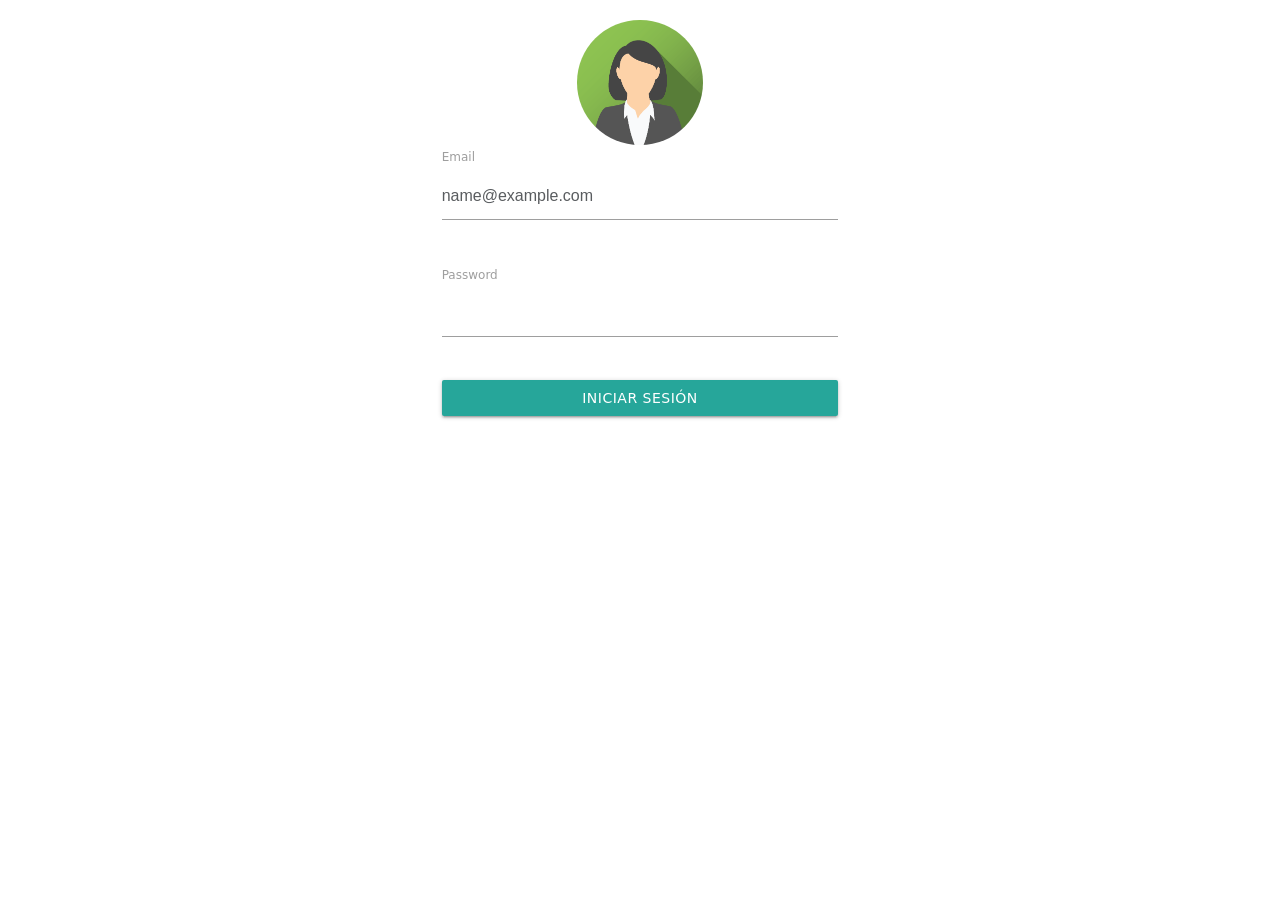
<file: index.html>
<!DOCTYPE html>
<html lang="en">

<head>
    <meta charset="UTF-8">
    <meta http-equiv="X-UA-Compatible" content="IE=edge">
    <meta name="viewport" content="width=device-width, initial-scale=1.0">
    <meta name="description" content="">
    <meta name="author" content="">

    <link rel="stylesheet" href="css/estilo.css">

    <link href="https://cdn.jsdelivr.net/npm/bootstrap@5.1.3/dist/css/bootstrap.min.css" rel="stylesheet" integrity="sha384-1BmE4kWBq78iYhFldvKuhfTAU6auU8tT94WrHftjDbrCEXSU1oBoqyl2QvZ6jIW3" crossorigin="anonymous">

    <!-- Compiled and minified CSS -->
    <link rel="stylesheet" href="https://cdnjs.cloudflare.com/ajax/libs/materialize/1.0.0/css/materialize.min.css">

    <!-- Compiled and minified JavaScript -->
    <script src="https://cdnjs.cloudflare.com/ajax/libs/materialize/1.0.0/js/materialize.min.js"></script>

    <!--Import Google Icon Font-->
    <link href="https://fonts.googleapis.com/icon?family=Material+Icons" rel="stylesheet">


    <title>Reto 3</title>
</head>

<!-- Inicio de sesión -->

<body>
    <div class="container-fluid">
        <!--Seccion de Login-->
        <section id="loginSection">
            <div class="form">
                <div class="row justify-content-center"></div>
                <div class="imgcontainer text-center">
                    <img src="img/img_avatar2.png" alt="Avatar" class="avatar rounded-circle img-fluid">
                </div>
            </div>
            <div class="row justify-content-center">
                <div class="col-4 mb-3">
                    <label for="emailInicio" class="form-label">Email</label>
                    <input type="email" class="form-control" id="emailInicio" placeholder="name@example.com" required maxlength="50" pattern=".+@+.+">
                </div>
            </div>
            <div class="row justify-content-center">
                <div class="col-4 mb-3">
                    <label for="contrasenaInicio" class="form-label">Password</label>
                    <input type="password" class="form-control" id="contrasenaInicio">
                </div>
            </div>
            <div class="row justify-content-center">
                <div class="col-4 mb-3 d-grid gap-2">
                    <button type="button" class="btn btn-success" id="login">Iniciar sesión</button>
                </div>
            </div>
            <!--
            <div class="row justify-content-center">
                <div class="col-4 mb-3 d-grid gap-2">
                    <p>¿No tienes cuenta?</p>
                    <button type="button" class="btn btn-outline-primary" data-bs-toggle="modal" data-bs-target="#modalUsuario" id="registerU">Crear usuario</button>
                </div>
            </div>
            -->
    </div>
    </div>
    </div>

    <!-- Modales-->

    <!-- Modales Usuario-->
    <div class="modal fade" id="modalUsuario" tabindex="-1" aria-labelledby="modalUsuarioLabel" aria-hidden="true">
        <div class="modal-dialog">
            <div class="modal-content">
                <div class="modal-header">
                    <h5 class="modal-title" id="modalUsuarioLabel">Ingrese los datos del nuevo usuario</h5>
                    <button type="button" class="btn-close" data-bs-dismiss="modal" aria-label="Close"></button>
                </div>
                <div class="modal-body">

                    <div class="row justify-content-center">
                        <div class="mb-3">
                            <label for="idUser" class="form-label">Identificación:</label>
                            <input type="number" id="idUser" class="form-control" placeholder="identificación">
                        </div>
                    </div>

                    <div class="row justify-content-center">
                        <div class="mb-3">
                            <label for="nameU" class="form-label">Nombres:</label>
                            <input type="text" class="form-control" id="nameU" placeholder="Nombres">
                        </div>
                    </div>
                    <!--
                    <div class="row justify-content-center">
                        <div class="mb-3">
                            <label for="birthDay" class="form-label">Día de nacimiento:</label>:</label>
                            <input type="date" class="form-control" id="birthDay" placeholder="Día de nacimiento">
                        </div>
                    </div>

                    <div class="row justify-content-center">
                        <div class="mb-3">
                            <label for="monthBirth" class="form-label">Mes de nacimiento:</label>
                            <input type="date" class="form-control" id="monthBirth" placeholder="Mes de nacimiento">
                        </div>
                    </div>
                    -->
                    <div class="row justify-content-center">
                        <div class="mb-3">
                            <label for="address" class="form-label">Dirección:</label>
                            <input type="text" class="form-control" id="address" placeholder="Dirección de residencia">
                        </div>
                    </div>

                    <div class="row justify-content-center">
                        <div class="mb-3">
                            <label for="cellPhone" class="form-label">Celular:</label>
                            <input type="number" class="form-control" id="cellPhone" placeholder="Numero de celular">
                        </div>
                    </div>

                    <div class="row justify-content-center">
                        <div class="mb-3">
                            <label for="email" class="form-label">Email:</label>
                            <input type="email" class="form-control" id="email" placeholder="name@example.com">
                        </div>
                    </div>

                    <div class="row justify-content-center">
                        <div class="mb-3">
                            <label for="contrasena" class="form-label">Clave:</label>
                            <input type="password" class="form-control" id="contrasena" placeholder="Password">
                        </div>
                    </div>
                    <div class="row justify-content-center">
                        <div class="mb-3">
                            <label for="contrasena2" class="form-label" onchange="">Confirmar password:</label>
                            <input type="password" class="form-control" id="contrasena2" placeholder="Confirmar password">
                        </div>
                    </div>

                    <div class="row justify-content-center">
                        <div class="mb-3">
                            <label for="zone" class="form-label">Zona:</label>
                            <select class="form-control" id="zone"></select>
                        </div>
                    </div>

                    <div class="row justify-content-center">
                        <div class="mb-3">
                            <label for="type" class="form-label">Tipo:</label>
                            <select class="form-control" id="type"></select>
                        </div>
                    </div>


                    <!-- <div class="alert alert-danger alert-dismissible fade show" id="alertaContrasena"></div> -->
                </div>
                <div class="modal-footer">
                    <button type="button" class="btn btn-secondary" data-bs-dismiss="modal" id="btnCerrar">Cerrar</button>
                    <button type="button" class="btn btn-primary" id="createU">Crear</button>
                </div>
            </div>
        </div>
    </div>



    <script src="https://code.jquery.com/jquery-3.6.0.js"></script>
    <script src="https://cdn.jsdelivr.net/npm/bootstrap@5.1.3/dist/js/bootstrap.bundle.min.js" integrity="sha384-ka7Sk0Gln4gmtz2MlQnikT1wXgYsOg+OMhuP+IlRH9sENBO0LRn5q+8nbTov4+1p" crossorigin="anonymous"></script>
    <script src="properties.js"></script>
    <script src="js/validations.js"></script>
    <script src="js/register.js"></script>


</body>

</html>
</file>
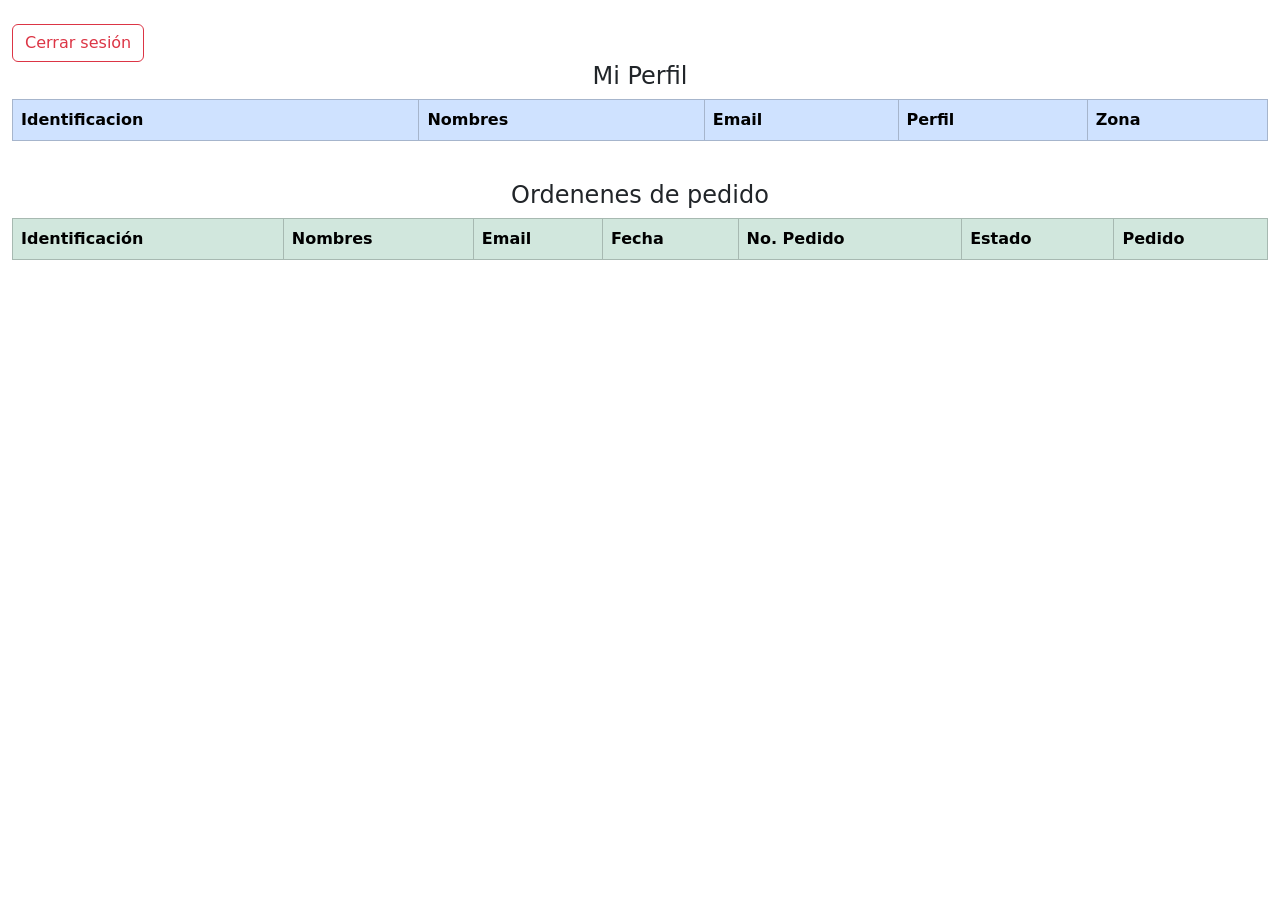
<file: pages/list.html>
<!DOCTYPE html>
<html lang="en">

<head>
    <meta charset="UTF-8">
    <meta http-equiv="X-UA-Compatible" content="IE=edge">
    <meta name="viewport" content="width=device-width, initial-scale=1.0">
    <title>Ordenes de pedido</title>
    <link href="https://cdn.jsdelivr.net/npm/bootstrap@5.1.3/dist/css/bootstrap.min.css" rel="stylesheet"
        integrity="sha384-1BmE4kWBq78iYhFldvKuhfTAU6auU8tT94WrHftjDbrCEXSU1oBoqyl2QvZ6jIW3" crossorigin="anonymous">

</head>

<body>
    <br />
    <div class="container-fluid">
        <div class="row">
            <div class="col-6">
                <button type="button" class="btn btn-outline-danger" id="btnLogout">Cerrar sesi&oacute;n</button>
            </div>
        </div>
        <!--Seccion de Perfil-->
        <section class="perfil">
            <div class="row text-center">
                <div class="col-12">
                    <h4 class="titulo">
                        Mi Perfil
                    </h4>
                </div>
            </div>
            <div class="row">
                <div class="col-12">
                    <table class="table table-striped table-hover table-bordered">
                        <thead>
                            <tr class="table-primary">
                                <th>Identificacion</th>
                                <th>Nombres</th>
                                <th>Email</th>
                                <th>Perfil</th>
                                <th>Zona</th>
                            </tr>
                        </thead>
                        <tbody id="contenidoPerfil">

                        </tbody>
                    </table>
                </div>
            </div>
        </section>
        <br />
        <!--Seccion de Ordenes de Pedido-->
        <section class="ordersP">
            <div class="row text-center">
                <div class="col-12">
                    <h4 class="titulo">
                        Ordenenes de pedido
                    </h4>
                </div>
            </div>
            <div class="row">
                <div class="col-12">
                    <table class="table table-striped table-hover table-bordered" id="ordersPT">
                        <thead>
                            <tr class="table-success">
                                <th>Identificación</th>
                                <th>Nombres</th>
                                <th>Email</th>
                                <th>Fecha</th>
                                <th>No. Pedido</th>
                                <th>Estado</th>
                                <th>Pedido</th>
                            </tr>
                        </thead>
                        <tbody>

                        </tbody>
                    </table>
                </div>
            </div>
        </section>
    </div>

    <!-- Seccion Detalle Ordenes Perfil-->
    <section class="perfilO" style="display:none;">
        <div class="row text-center">
            <div class="col-12">
                <h4 class="titulo">
                    Detalle Orden de Pedido
                </h4>
            </div>
        </div>
        <div class="row">
            <div class="col-12">
                <table class="table table-striped table-hover table-bordered" id="tablePO">
                    <thead>
                        <tr class="table-success">
                            <th>Fecha</th>
                            <th>No. Pedido</th>
                            <th>Estado</th>
                            <th>Cambiar Estado</th>
                            <th>Guardar</th>
                        </tr>
                    </thead>
                    <tbody id="bodyPO">

                    </tbody>
                </table>
            </div>
        </div>
    </section>


    <!-- Seccion de Detalle Ordenes -->
    <section class="ordersD" style="display:none;">
        <div class="row">
            <div class="col-12">
                <table class="table table-striped table-hover table-bordered" id="tableOrderD">
                    <thead>
                        <tr class="table-success">
                            <th>Foto</th>
                            <th>Nombre</th>
                            <th>Categoría</th>
                            <th>Descripción</th>
                            <th>Precio</th>
                            <th>Cantidad</th>
                            <th>Stock</th>
                        </tr>
                    </thead>
                    <tbody id="bodyOrderD">

                    </tbody>
                </table>
            </div>
        </div>
    </section>

    <script src="https://code.jquery.com/jquery-3.6.0.js"></script>
    <script src="https://cdn.jsdelivr.net/npm/bootstrap@5.1.3/dist/js/bootstrap.bundle.min.js"
        integrity="sha384-ka7Sk0Gln4gmtz2MlQnikT1wXgYsOg+OMhuP+IlRH9sENBO0LRn5q+8nbTov4+1p"
        crossorigin="anonymous"></script>
    <script src="../properties.js"></script>
    <script src="../js/list.js"></script>

</body>

</html>
</file>
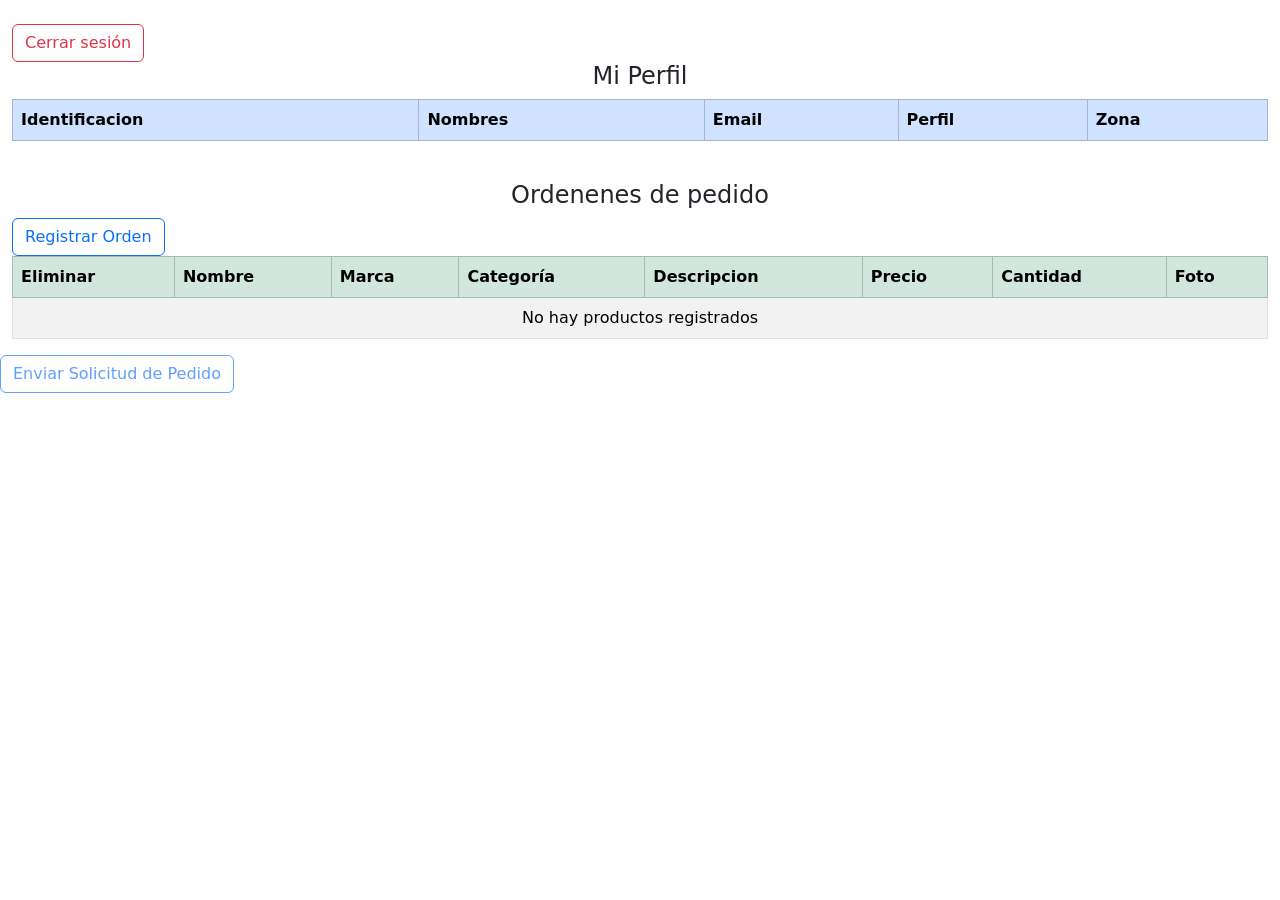
<file: pages/orders.html>
<!DOCTYPE html>
<html lang="en">

<head>
    <meta charset="UTF-8">
    <meta http-equiv="X-UA-Compatible" content="IE=edge">
    <meta name="viewport" content="width=device-width, initial-scale=1.0">
    <title>Ordenes de pedido</title>
    <link href="https://cdn.jsdelivr.net/npm/bootstrap@5.1.3/dist/css/bootstrap.min.css" rel="stylesheet"
        integrity="sha384-1BmE4kWBq78iYhFldvKuhfTAU6auU8tT94WrHftjDbrCEXSU1oBoqyl2QvZ6jIW3" crossorigin="anonymous">

</head>

<body>
    <div class="container-fluid">
        <br />
        <div class="row">
            <div class="col-6">
                <button type="button" class="btn btn-outline-danger" id="btnLogout">Cerrar sesi&oacute;n</button>
            </div>
        </div>
        <!--Seccion de Perfil-->
        <section class="perfil">
            <div class="row text-center">
                <div class="col-12">
                    <h4 class="titulo">
                        Mi Perfil
                    </h4>
                </div>
            </div>
            <div class="row">
                <div class="col-12">
                    <table class="table table-striped table-hover table-bordered">
                        <thead>
                            <tr class="table-primary">
                                <th>Identificacion</th>
                                <th>Nombres</th>
                                <th>Email</th>
                                <th>Perfil</th>
                                <th>Zona</th>
                            </tr>
                        </thead>
                        <tbody id="contenidoPerfil">

                        </tbody>
                    </table>
                </div>
            </div>
        </section>
        <br />
        <!--Seccion de Ordenes-->
        <section class="orders">
            <div class="row text-center">
                <div class="col-12">
                    <h4 class="titulo">
                        Ordenenes de pedido
                    </h4>
                </div>
            </div>
            <div class="row">
                <div class="col-6">
                    <button type="button" class="btn btn-outline-primary" data-bs-toggle="modal"
                        data-bs-target="#registrarOrden">Registrar Orden</button>
                </div>
            </div>
            <div class="row">
                <div class="col-12">
                    <table class="table table-striped table-hover table-bordered">
                        <thead>
                            <tr class="table-success">

                                <th>Eliminar</th>
                                <th>Nombre</th>
                                <th>Marca</th>
                                <th>Categoría</th>
                                <th>Descripcion</th>
                                <th>Precio</th>
                                <th>Cantidad</th>
                                <th>Foto</th>

                            </tr>
                        </thead>
                        <tbody id="bodyOrders">

                        </tbody>
                    </table>
                </div>
            </div>
        </section>
    </div>


    <!-- Modal Registrar Ordenes-->
    <div class="modal fade" id="registrarOrden" tabindex="-1" aria-labelledby="exampleModalLabel" aria-hidden="true">
        <div class="modal-dialog" style="max-width: 80% !important;">
            <div class="modal-content">
                <div class="modal-header">
                    <h5 class="modal-title" id="exampleModalLabel">Nueva Orden de Pedido</h5>
                    <button type="button" class="btn-close" data-bs-dismiss="modal" aria-label="Close"></button>
                </div>
                <div class="modal-body">
                    <div class="container-fluid">
                        <table class="table table-striped table-hover table-bordered">
                            <thead>
                                <tr class="table-warning">

                                    <th>Agregar</th>
                                    <th>Nombre</th>
                                    <th>Marca</th>
                                    <th>Categoría</th>
                                    <th>Descripcion</th>
                                    <th>Disponibilidad</th>
                                    <th>Precio</th>
                                    <th>Cantidad</th>
                                    <th>Foto</th>


                                </tr>
                            </thead>
                            <tbody id="listProducts">

                            </tbody>
                        </table>
                    </div>
                </div>
                <div class="modal-footer">
                    <button type="button" class="btn btn-secondary" data-bs-dismiss="modal">Close</button>
                    <!-- <button type="button" class="btn btn-primary">Save changes</button>-->
                </div>
            </div>
        </div>
    </div>

    <!-- Modal Orden Registrada-->
    <div class="row">
        <div class="col-6">
            <button type="button" class="btn btn-outline-primary" data-bs-toggle="modal" data-bs-target="#modalCod"
                id="registerO" disabled>Enviar Solicitud de Pedido</button>
        </div>
    </div>

    <div class="modal fade" id="modalCod" tabindex="-1" aria-labelledby="exampleModalLabel" aria-hidden="true">
        <div class="modal-dialog">
            <div class="modal-content">
                <div class="modal-header" >
                    <h4 class="modal-title" >Pedido Exitoso</h4>
                    <button type="button" class="btn-close" data-bs-dismiss="modal" aria-label="Close"></button>
                </div>
                <div class="modal-body"id="bodyCod">

                </div>
                <div class="modal-footer">
                    <button type="button" class="btn btn-secondary" data-bs-dismiss="modal">Close</button>
                    <!-- <button type="button" class="btn btn-primary">Save changes</button>-->
                </div>
            </div>
        </div>
    </div>
    <script src="https://code.jquery.com/jquery-3.6.0.js"></script>
    <script src="https://cdn.jsdelivr.net/npm/bootstrap@5.1.3/dist/js/bootstrap.bundle.min.js"
        integrity="sha384-ka7Sk0Gln4gmtz2MlQnikT1wXgYsOg+OMhuP+IlRH9sENBO0LRn5q+8nbTov4+1p"
        crossorigin="anonymous"></script>
    <script src="../properties.js"></script>
    <script src="../js/orders.js"></script>
</body>

</html>
</file>
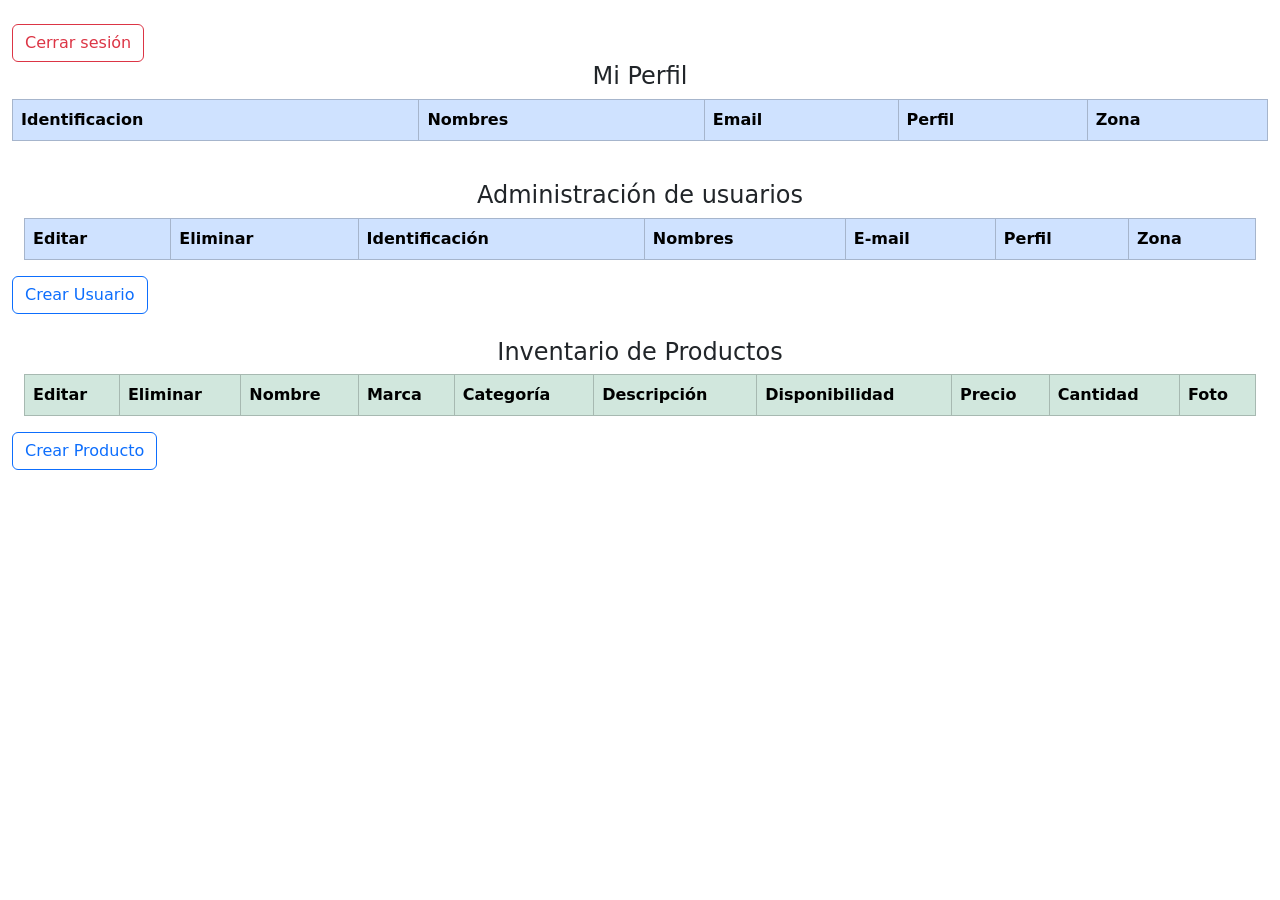
<file: pages/users.html>
<!DOCTYPE html>
<html lang="en">

<head>
    <meta charset="UTF-8">
    <meta http-equiv="X-UA-Compatible" content="IE=edge">
    <meta name="viewport" content="width=device-width, initial-scale=1.0">
    <title>Administración de usuarios</title>
    <link href="https://cdn.jsdelivr.net/npm/bootstrap@5.1.3/dist/css/bootstrap.min.css" rel="stylesheet"
        integrity="sha384-1BmE4kWBq78iYhFldvKuhfTAU6auU8tT94WrHftjDbrCEXSU1oBoqyl2QvZ6jIW3" crossorigin="anonymous">

</head>

<body>
    <br />
    <div class="container-fluid">
        <div class="row">
            <div class="col-6">
                <button type="button" class="btn btn-outline-danger" id="btnLogout">Cerrar sesi&oacute;n</button>
            </div>
        </div>

        <!--Seccion de Perfil-->
        <section class="perfil">
            <div class="row text-center">
                <div class="col-12">
                    <h4 class="titulo">
                        Mi Perfil
                    </h4>
                </div>
            </div>
            <div class="row">
                <div class="col-12">
                    <table class="table table-striped table-hover table-bordered">
                        <thead>
                            <tr class="table-primary">
                                <th>Identificacion</th>
                                <th>Nombres</th>
                                <th>Email</th>
                                <th>Perfil</th>
                                <th>Zona</th>
                            </tr>
                        </thead>
                        <tbody id="contenidoPerfil">

                        </tbody>
                    </table>
                </div>
            </div>
        </section>
        <br />

        <!--Seccion de Usuario-->
        <section class="users">
            <section class="tableUsers">
                <div class="row text-center">
                    <div class="col-12">
                        <h4 class="titulo">
                            Administración de usuarios
                        </h4>
                    </div>
                </div>
                <div class="container-fluid">
                    <div class="row">
                        <div class="col-12">
                            <table class="table table-striped table-hover table-bordered" id="tableUser">
                                <thead>


                                    <tr class="table-primary">

                                        <th>Editar</th>
                                        <th>Eliminar</th>
                                        <th>Identificación</th>
                                        <th>Nombres</th>
                                        <!--
                                        <th>Día de cumpleaños</th>
                                        <th>Mes de cumpleaños</th>
                                    -->
                                        <th>E-mail</th>
                                        <th>Perfil</th>
                                        <th>Zona</th>

                                    </tr>

                                </thead>
                                <tbody>

                                </tbody>
                            </table>
                        </div>
                    </div>
                </div>


                <div class="row">
                    <div class="col-6">
                        <button type="button" class="btn btn-outline-primary" data-bs-toggle="modal"
                            data-bs-target="#modalUser" id="registerU">Crear Usuario</button>
                    </div>
                </div>
            </section>


            <!-- Modal Registro Usuario-->
            <section class="ModalReUsers">
                <div class="modal fade" id="modalUser" tabindex="-1" aria-labelledby="modalUserioLabel"
                    aria-hidden="true">
                    <div class="modal-dialog">
                        <div class="modal-content">
                            <div class="modal-header">
                                <h5 class="modal-title" id="modalUsuarioLabel">Inregese los datos del nuevo usuario</h5>
                                <button type="button" class="btn-close" data-bs-dismiss="modal"
                                    aria-label="Close"></button>
                            </div>
                            <div class="modal-body">

                                <div class="row justify-content-center">
                                    <div class="mb-3">
                                        <label for="idUser" class="form-label">Identificación:</label>
                                        <input type="number" id="idUser" class="form-control"
                                            placeholder="identificación">
                                    </div>
                                </div>

                                <div class="row justify-content-center">
                                    <div class="mb-3">
                                        <label for="nameU" class="form-label">Nombres:</label>
                                        <input type="text" class="form-control" id="nameU" placeholder="Nombres">
                                    </div>
                                </div>

                                <div class="row justify-content-center">
                                    <div class="mb-3">
                                        <label for="birthDay" class="form-label">Día de nacimiento:</label>:</label>
                                        <input type="date" class="form-control" id="birthDay"
                                            placeholder="Día de nacimiento">
                                    </div>
                                </div>

                                <div class="row justify-content-center">
                                    <div class="mb-3">
                                        <label for="monthBirth" class="form-label">Mes de nacimiento:</label>
                                        <input type="date" class="form-control" id="monthBirth"
                                            placeholder="Mes de nacimiento">
                                    </div>
                                </div>

                                <div class="row justify-content-center">
                                    <div class="mb-3">
                                        <label for="address" class="form-label">Dirección:</label>
                                        <input type="text" class="form-control" id="address"
                                            placeholder="Dirección de residencia">
                                    </div>
                                </div>

                                <div class="row justify-content-center">
                                    <div class="mb-3">
                                        <label for="cellPhone" class="form-label">Celular:</label>
                                        <input type="number" class="form-control" id="cellPhone"
                                            placeholder="Numero de celular">
                                    </div>
                                </div>

                                <div class="row justify-content-center">
                                    <div class="mb-3">
                                        <label for="email" class="form-label">Email:</label>
                                        <input type="email" class="form-control" id="email"
                                            placeholder="name@example.com">
                                    </div>
                                </div>

                                <div class="row justify-content-center">
                                    <div class="mb-3">
                                        <label for="contrasena" class="form-label">Clave:</label>
                                        <input type="password" class="form-control" id="contrasena"
                                            placeholder="Password">
                                    </div>
                                </div>
                                <div class="row justify-content-center">
                                    <div class="mb-3">
                                        <label for="contrasena2" class="form-label" onchange="">Confirmar
                                            password:</label>
                                        <input type="password" class="form-control" id="contrasena2"
                                            placeholder="Confirmar password">
                                    </div>
                                </div>

                                <div class="row justify-content-center">
                                    <div class="mb-3">
                                        <label for="zone" class="form-label">Zona:</label>
                                        <select class="form-control" id="zone"
                                            placeholder="Confirmar password"></select>
                                    </div>
                                </div>

                                <div class="row justify-content-center">
                                    <div class="mb-3">
                                        <label for="type" class="form-label">Tipo:</label>
                                        <select class="form-control" id="type"></select>
                                    </div>
                                </div>

                                <!-- <div class="alert alert-danger alert-dismissible fade show" id="alertaContrasena"></div> -->
                            </div>
                            <div class="modal-footer">
                                <button type="button" class="btn btn-secondary" data-bs-dismiss="modal"
                                    id="btnCerrarU">Cerrar</button>
                                <button type="button" class="btn btn-primary" id="createU">Crear</button>
                            </div>
                        </div>
                    </div>
                </div>
            </section>

            <!-- Modal ecicion usuarios-->
            <section class="modalEdTableUsers">
                <div class="modal fade" id="modalRegisterU" tabindex="-1" aria-labelledby="modalUserioRLabel"
                    aria-hidden="true">
                    <div class="modal-dialog" style="max-width: 80% !important;">
                        <div class="modal-content">
                            <div class="modal-header">
                                <h5 class="modal-title" id="modalUserRLabel">Editar Usuario</h5>
                                <button type="button" class="btn-close" data-bs-dismiss="modal"
                                    aria-label="Close"></button>
                            </div>
                            <div class="modal-body">
                                <div class="container-fluid">
                                    <div class="row">
                                        <div class="col-12">
                                            <table class="table table-striped table-hover table-bordered"
                                                id="tableRegisterU">
                                                <thead>
                                                    <tr class="table-warning">
                                                        <th>Identificación</th>
                                                        <th>Nombres</th>
                                                        <th>E-mail</th>
                                                        <th>Perfil</th>
                                                        <th>Zona</th>

                                                    </tr>
                                                </thead>
                                                <tbody>

                                                </tbody>
                                            </table>
                                        </div>
                                    </div>
                                </div>
                            </div>
                            <div class="modal-footer">
                                <button type="button" class="btn btn-secondary" data-bs-dismiss="modal"
                                    id="btnCerrarRU">Cerrar</button>
                                <button type="button" class="btn btn-primary" id="updateU">Guardar cambios</button>
                            </div>
                        </div>
                    </div>
                </div>
            </section>
        </section>
        <br />

        <!--Seccion de Productos-->
        <section class="products">
            <section class="tableProducts">
                <div class="row text-center">
                    <div class="col-12">
                        <h4 class="titulo">
                            Inventario de Productos
                        </h4>
                    </div>
                </div>
                <div class="container-fluid">
                    <div class="row">
                        <div class="col-12">
                            <table class="table table-striped table-hover table-bordered" id="tableProduct">
                                <thead>
                                    <tr class="table-success">

                                        <th>Editar</th>
                                        <th>Eliminar</th>
                                        <th>Nombre</th>
                                        <th>Marca</th>
                                        <th>Categoría</th>
                                        <th>Descripción</th>
                                        <th>Disponibilidad</th>
                                        <th>Precio</th>
                                        <th>Cantidad</th>
                                        <th>Foto</th>

                                    </tr>
                                </thead>
                                <tbody>

                                </tbody>
                            </table>
                        </div>
                    </div>
                </div>
                <div class="row">
                    <div class="col-6">
                        <button type="button" class="btn btn-outline-primary" data-bs-toggle="modal"
                            data-bs-target="#modalProduct" id="registerP">Crear Producto</button>
                    </div>
                </div>
            </section>


            <!-- Modal registro Producto-->
            <section class="modalReProducts">
                <div class="modal fade" id="modalProduct" tabindex="-1" aria-labelledby="modalProductLabel"
                    aria-hidden="true">
                    <div class="modal-dialog">
                        <div class="modal-content">
                            <div class="modal-header">
                                <h5 class="modal-title" id="modalProductoLabel"></h5>
                                <button type="button" class="btn-close" data-bs-dismiss="modal"
                                    aria-label="Close"></button>
                            </div>
                            <div class="modal-body">

                                <div class="row justify-content-center">
                                    <div class="mb-3">
                                        <label for="reference" class="form-label">Referencia:</label>
                                        <input type="text" class="form-control" id="reference"
                                            placeholder="Referencia del producto">
                                    </div>
                                </div>

                                <div class="row justify-content-center">
                                    <div class="mb-3">
                                        <label for="nameP" class="form-label">Nombre:</label>
                                        <input type="text" class="form-control" id="nameP"
                                            placeholder="Nombre del producto">
                                    </div>
                                </div>

                                <div class="row justify-content-center">
                                    <div class="mb-3">
                                        <label for="brand" class="form-label">Marca:</label>
                                        <input type="text" class="form-control" id="brand"
                                            placeholder="Marca del producto">
                                    </div>
                                </div>

                                <div class="row justify-content-center">
                                    <div class="mb-3">
                                        <label for="category" class="form-label">Categoria:</label>
                                        <input type="text" class="form-control" id="category"
                                            placeholder="Categoria del producto">
                                    </div>
                                </div>

                                <div class="row justify-content-center">
                                    <div class="mb-3">
                                        <label for="description" class="form-label">Descripción:</label>
                                        <input type="text" class="form-control" id="description"
                                            placeholder="Descripción del producto"></select>
                                    </div>
                                </div>

                                <div class="row justify-content-center">
                                    <div class="mb-3">
                                        <label for="availability" class="form-label">Disponibilidad:</label>
                                        <select class="form-control" id="availability"></select>
                                    </div>
                                </div>

                                <div class="row justify-content-center">
                                    <div class="mb-3">
                                        <label for="price" class="form-label">Precio:</label>
                                        <input type="text" class="form-control" id="price"
                                            placeholder="Precio del producto">
                                    </div>
                                </div>

                                <div class="row justify-content-center">
                                    <div class="mb-3">
                                        <label for="quantity" class="form-label">Cantidad en Stock:</label>
                                        <input type="number" class="form-control" id="quantity"
                                            placeholder="Cantidad en stock del producto">
                                    </div>
                                </div>

                                <div class="row justify-content-center">
                                    <div class="mb-3">
                                        <label for="photography" class="form-label">Fotografia:</label>
                                        <input type="text" class="form-control" id="photography"
                                            placeholder="www.catalog.comsad/sandalwood.png">


                                        <!-- <div class="alert alert-danger alert-dismissible fade show" id="alertaContrasena"></div> -->
                                    </div>
                                    <div class="modal-footer">
                                        <button type="button" class="btn btn-secondary" data-bs-dismiss="modal"
                                            id="btnCerrarP">Cerrar</button>
                                        <button type="button" class="btn btn-primary" id="createP">Crear</button>
                                    </div>
                                </div>
                            </div>
                        </div>
                    </div>
                </div>
            </section>


            <!-- Modal edicion productos-->
            <section class="modalEdTableProducts">
                <div class="modal fade" id="modalRegisterP" tabindex="-1" aria-labelledby="modalProductRLabel"
                    aria-hidden="true">
                    <div class="modal-dialog" style="max-width: 80% !important;">
                        <div class="modal-content">
                            <div class="modal-header">
                                <h5 class="modal-title" id="modalProductRLabel">Editar Producto</h5>
                                <button type="button" class="btn-close" data-bs-dismiss="modal"
                                    aria-label="Close"></button>
                            </div>
                            <div class="modal-body">
                                <div class="container-fluid">
                                    <div class="row">
                                        <div class="col-12">
                                            <div class="container-fluid">
                                                <table class="table table-striped table-hover table-bordered"
                                                    id="tableRegisterP">
                                                    <thead>
                                                        <tr class="table-warning">

                                                            <th>Nombre</th>
                                                            <th>Marca</th>
                                                            <th>Categoría</th>
                                                            <th>Descripción</th>
                                                            <th>Disponibilidad</th>
                                                            <th>Precio</th>
                                                            <th>Cantidad</th>
                                                            <th>Foto</th>

                                                        </tr>
                                                    </thead>
                                                    <tbody>
                                                    </tbody>
                                                </table>
                                            </div>
                                        </div>
                                    </div>
                                </div>
                                <div class="modal-footer">
                                    <button type="button" class="btn btn-secondary" data-bs-dismiss="modal"
                                        id="btnCerrarRP">Cerrar</button>
                                    <button type="button" class="btn btn-primary" id="updateP">Guardar cambios</button>
                                </div>
                            </div>
                        </div>
                    </div>
            </section>
        </section>



</body>
<script src="https://code.jquery.com/jquery-3.6.0.js"></script>
<script src="https://cdn.jsdelivr.net/npm/bootstrap@5.1.3/dist/js/bootstrap.bundle.min.js"
    integrity="sha384-ka7Sk0Gln4gmtz2MlQnikT1wXgYsOg+OMhuP+IlRH9sENBO0LRn5q+8nbTov4+1p"
    crossorigin="anonymous"></script>
<script src="../properties.js"></script>
<script src="../js/validations.js"></script>
<script src="../js/users.js"></script>
<script src="../js/products.js"></script>

</html>
</file>
<file: css/estilo.css>
.avatar{
    width:10%;
}
</file>
